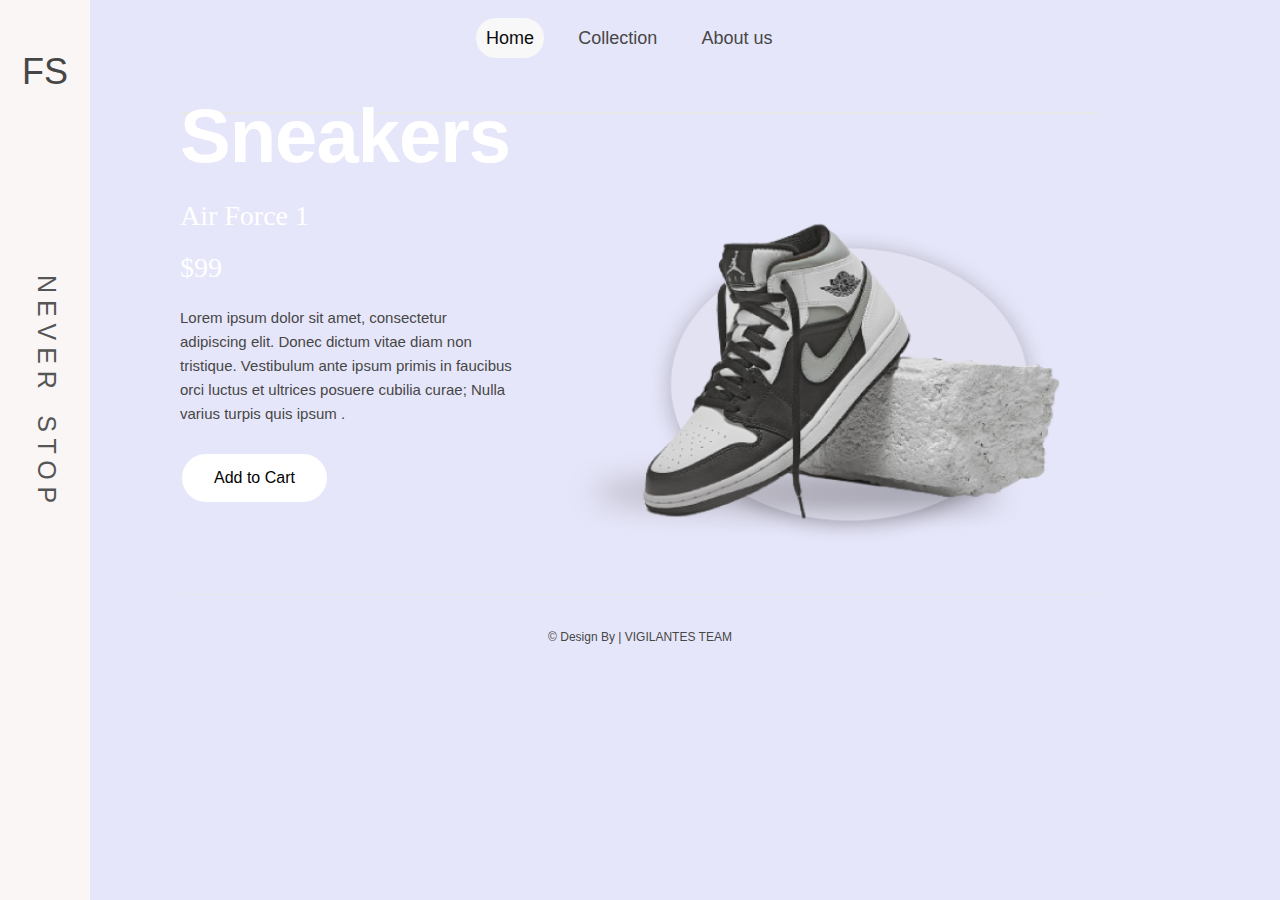
<file: index.html>
<!doctype html>
<html class="no-js" lang="en">
<head>
<title>Sneakers</title>
<meta charset="utf-8">
<meta http-equiv="X-UA-Compatible" content="IE=edge,chrome=1">
<meta name="viewport" content="width=device-width,initial-scale=1,maximum-scale=1.0,user-scalable=no">
<link rel="stylesheet" href="style/general.css">
<link rel="stylesheet" href="style/framework.css">
<link rel="stylesheet" href="style/site.css">
<link rel="stylesheet" href="style//prettyPhoto.css" type="text/css" media="screen" charset="utf-8">
<script src="js/modernizr-2.0.6.min.js"></script>




</head>
<body style="background-color: lavender;">

<div class="sidenav">
  <a href="index.html">
    <h2 style="text-align: center;">FS</h2>
  </a>
  <p > &emsp;&emsp;&emsp;&emsp;&emsp;&emsp;&emsp;  N E V E R &ensp; S T O P </p>
    
</div>

<div class="mother">
  <header class="mast-head stack-fixed clearfix" style="margin-top: 20px;">
    <article class="logo"> <a href="index.html"></a> </article>
    <nav class="main-nav">
      <ul>
        <li class="first"> <a class="selected"  href="index.html">Home</a> </li>
        <li> <a href="collection.html">Collection</a> </li>
        <li class="last"> <a  href="about_us.html">About us</a> </li>
      </ul>
    </nav>
  </header>
  
  
  <section class="stack-fixed entry-text footer clearfix">
    <ul class="slat-5 first" style="margin-top: -60px;">
      <li>
        <p> <h1 style="color:white;"><Strong>Sneakers</Strong></h1> </p>
        <br>
        <p > <h3 style="color:white; font-family:serif;"> Air Force 1 </h3> </p>
        <br>
        <p> <h3 style="color:white; font-family:serif;"> $99 </h3> </p>
        <br>
        <p> Lorem ipsum dolor sit amet, consectetur adipiscing elit. Donec dictum
          vitae diam non tristique. Vestibulum ante ipsum primis in faucibus orci
          luctus et ultrices posuere cubilia curae; Nulla varius turpis quis ipsum . </p>
          <br>
          <a href="#"><button class="buttonn button245">Add to Cart</button> </a>
      </li>
    </ul>
   
    <ul class="slat-7">
      <img src="img/Snk.PNG" alt="Sneakers1" width="800" height="400">
    </ul>
    

  </section>
  <footer id="copyright" class="stack-fixed">
    <p style="margin-top: -50px;">&copy; Design By | VIGILANTES TEAM </p>
  </footer>
</div>
<script src="js/jquery.min.js"></script>
<script defer src="js/accessories-min.js"></script>
<script defer src="js/site.js"></script>
<script src="js/jquery.prettyPhoto.js"></script>
<script>
$(document).ready(function () {
    $("a[rel^='prettyPhoto']").prettyPhoto();
});
</script>
</body>
</html>
</file>
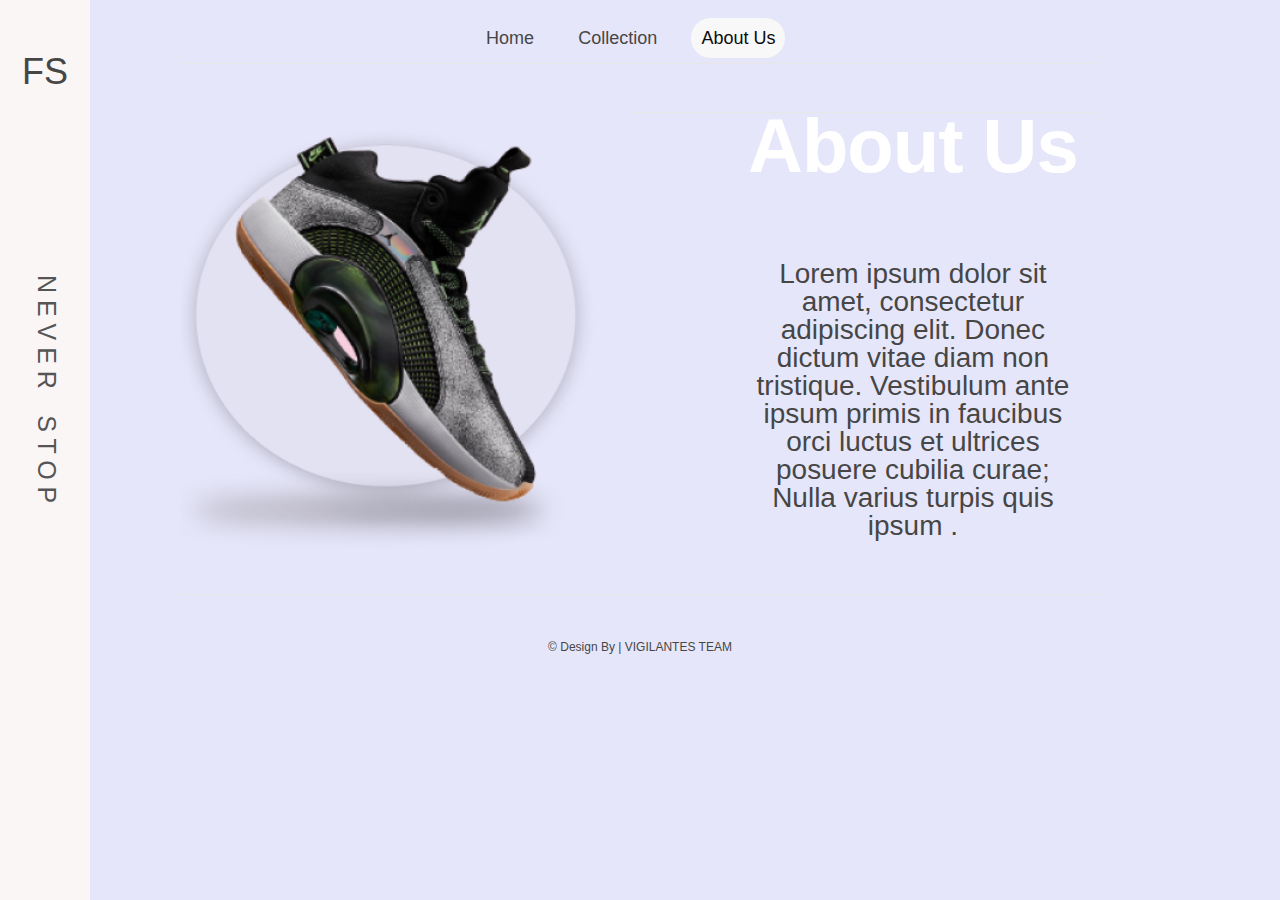
<file: about_us.html>
<!doctype html>
<html class="no-js" lang="en">
<head>
<title>About Us</title>
<meta charset="utf-8">
<meta http-equiv="X-UA-Compatible" content="IE=edge,chrome=1">
<meta name="viewport" content="width=device-width,initial-scale=1,maximum-scale=1.0,user-scalable=no">
<link rel="stylesheet" href="style/general.css">
<link rel="stylesheet" href="style/framework.css">
<link rel="stylesheet" href="style/site.css">
<script src="js/modernizr-2.0.6.min.js"></script>
</head>
<body class="contact" style="background-color: lavender;">

  <div class="sidenav">
    <a href="index.html">
      <h2 style="text-align: center;">FS</h2>
    </a>
    <p> &emsp;&emsp;&emsp;&emsp;&emsp;&emsp;&emsp; N E V E R &ensp; S T O P </p>
      
  </div>


<div class="mother">
  <header class="mast-head stack-fixed clearfix" style="margin-top: 20px;">
    <article class="logo"> <a href="index.html"></a> </article>
    <nav class="main-nav">
      <ul>
        <li class="first"> <a href="index.html">Home</a> </li>
        <li> <a href="collection.html">Collection</a> </li>
        <li class="last"> <a class="selected" href="about_us.html">About Us</a> </li>
      </ul>
    </nav>
   
  </header>
  
    <section class="stack-fixed entry-text footer clearfix" style="margin-top: -50px;">
      <ul class="slat-7 first">
        <img src="img/AbtUs.PNG" alt="Sneakers1" width="450" height="450">
      </ul>
      </ul>
      <ul class="slat-5">
        <li>
          <div class="Abtuscenter">
          <p> <h1 style="color:white;"><Strong>About Us</Strong></h1> </p>
          
          <br>
          <br>
          <br>
          
          <p> <h3> Lorem ipsum dolor sit amet, consectetur adipiscing elit. Donec dictum
          vitae diam non tristique. Vestibulum ante ipsum primis in faucibus orci
          luctus et ultrices posuere cubilia curae; Nulla varius turpis quis ipsum . </h3></p>
          </div>
        </li>  
      </ul>
      
    </section>
  </article>
  <footer id="copyright" class="stack-fixed">
    <p style="margin-top: -40px;">&copy; Design By | VIGILANTES TEAM </p>
  </footer>
</div>
<!-- end .mother -->
<script src="js/jquery.min.js"></script>
<script defer src="js/accessories-min.js"></script>
<script defer src="js/site.js"></script>
</body>
</html>
</file>
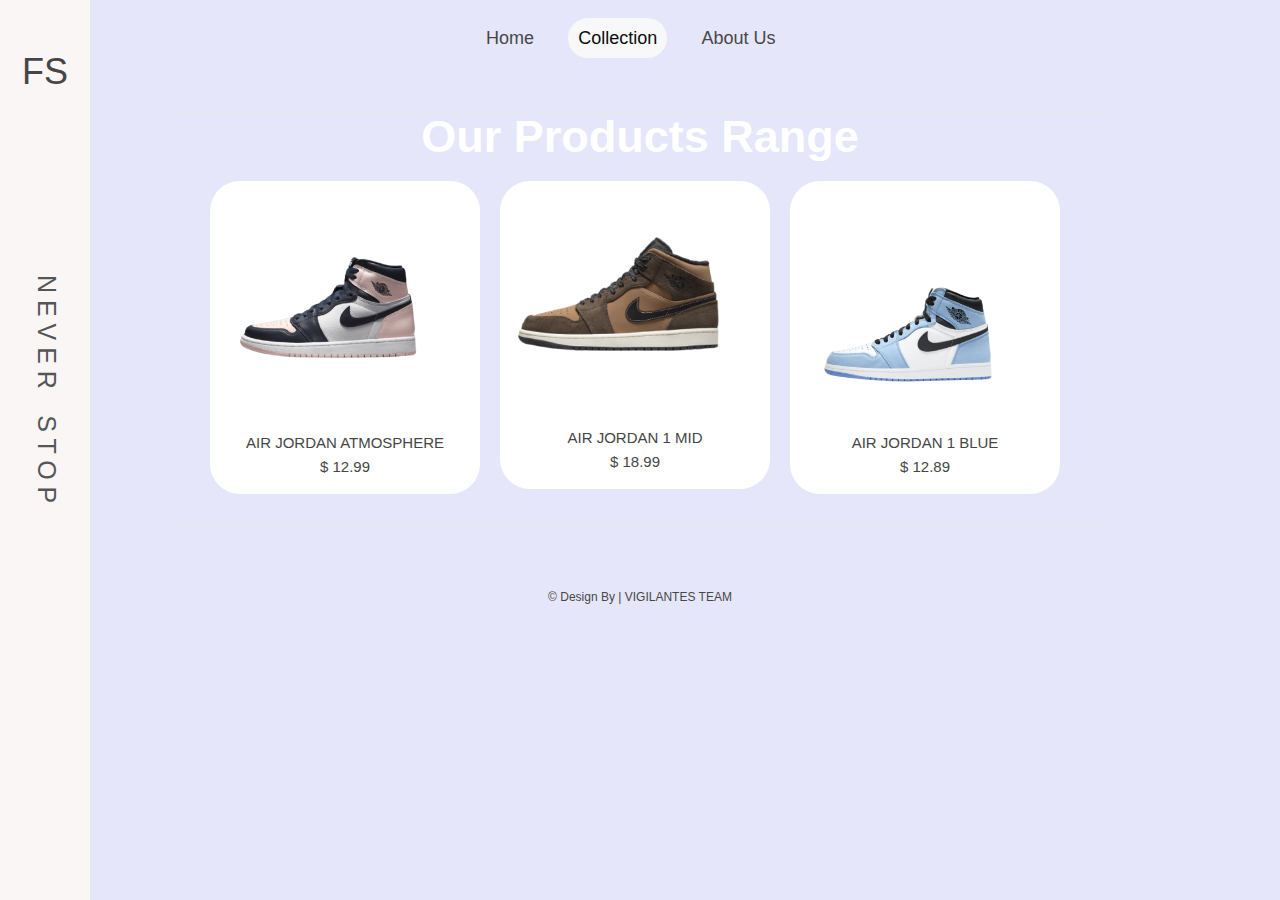
<file: collection.html>
<!doctype html>
<html class="no-js" lang="en">
<head>
<title>Collection</title>
<meta charset="utf-8">
<meta http-equiv="X-UA-Compatible" content="IE=edge,chrome=1">
<meta name="viewport" content="width=device-width,initial-scale=1,maximum-scale=1.0,user-scalable=no">
<link rel="stylesheet" href="style/general.css">
<link rel="stylesheet" href="style/framework.css">
<link rel="stylesheet" href="style/site.css">
<link rel="stylesheet" href="style//prettyPhoto.css" type="text/css" media="screen" charset="utf-8">
<script src="js/modernizr-2.0.6.min.js"></script>
</head>
<body class="about" style="background-color: lavender;">

  <div class="sidenav">
    <a href="index.html">
    <h2 style="text-align: center;">FS</h2>
  </a>
    <p> &emsp;&emsp;&emsp;&emsp;&emsp;&emsp;&emsp; N E V E R &ensp; S T O P </p>
      
  </div>
  
<div class="mother">
  <header class="mast-head stack-fixed clearfix" style="margin-top: 20px;">
    <article class="logo"> <a href="index.html"></a> </article>
    <nav class="main-nav">
      <ul>
        <li class="first"> <a href="index.html">Home</a> </li>
        <li> <a class="selected" href="collection.html">Collection</a> </li>
        <li class="last"> <a  href="about_us.html">About Us </a> </li>
      </ul>
    </nav>
    
  </header>
  <article class="main" role="main" style="max-height: fit-content;">
    <section class="stack-fixed entry-text" style="margin-top: 20px;">
      <div class="top-mast">
        <p> <h1 style="color:white;"><Strong>Our Products Range</Strong></h1> </p>
      </div>
      
    </section>
    

    <section>
      <div class="wrapper" style="margin-top: -40px;">
        <div class="cards_wrap">
          <div class="card_item">
            <div class="card_inner">
              <div class="card_top">
                <img class="shoeimage" style="margin-top: -20px; margin-bottom: 20px;"src="img/Wmn_shoe_img.png" alt="car" />
              </div>
              <div class="card_bottom">
                <div class="card_category">
                  Air Jordan Atmosphere
                </div>
                
                <div class="card_creator">
                  $ 12.99
                </div>
              </div>
            </div>
          </div>
      
        
          <div class="card_item">
            <div class="card_inner">
              <div class="card_top">
                <img class="shoeimage" style="margin-top: -50px; margin-bottom: -20px;" src="img/air-jordan-brown.png" alt="car" />
              </div>
              <div class="card_bottom">
                <div class="card_category">
                  Air Jordan 1 Mid
                </div>
                
                <div class="card_creator">
                  $ 18.99
                </div>
              </div>
            </div>
          </div>
      
          <div class="card_item">
            <div class="card_inner">
              <div class="card_top">
                <img class="shoeimage" style="margin-top: 85px; margin-bottom: 60px;" src="img/air-jordan-blue.png" alt="car" />
              </div>
              <div class="card_bottom">
                <div class="card_category">
                  Air Jordan 1 Blue
                </div>
                
                <div class="card_creator">
                  $ 12.89
                </div>
              </div>
            </div>
          </div>
        </div>
      </div>
    </section>


    
  </article>
  <footer id="copyright" class="stack-fixed" >
    <p style="margin-top: -20px;">&copy; Design By | VIGILANTES TEAM </p>
  </footer>
</div>
<script src="js/jquery.min.js"></script>
<script defer src="js/accessories-min.js"></script>
<script defer src="js/site.js"></script>
<script src="js/jquery.prettyPhoto.js"></script>
<script>
$(document).ready(function () {
    $("a[rel^='prettyPhoto']").prettyPhoto();
});
</script>
</body>
</html>
</file>
<file: style/framework.css>
/* WCST GRID  */


/* THUMBNAIL / WORK GRID */

.work-grid, .punch-grid, .portfolio-grid{
	
	max-width: 920px;
	width: 92%;
	margin: 30px auto 0;
	overflow: auto;

}
	
	.work-grid ul{
		
		overflow: auto;
		list-style: none;
		margin: 0;
		padding: 0;
		
	}
	
	.work grid li{
	
		margin: 0;
		padding: 0;
	
	}
.punch-grid p{ font-size:0.9em;}
/*
	Based on 960 Grid System - http://960.gs/ & 960 Fluid - http://www.designinfluences.com/
*/




/* Stacks & Slats */

.stack-fixed{
	
	max-width: 920px;
	width: 92%;
	margin-left: auto;
	margin-right: auto;

}

.stack-full{
	
	width: 100%;
	margin: 0;
	padding: 0;
	
}


/* Grid >> Global
----------------------------------------------------------------------------------------------------*/

.slat-1,
.slat-2,
.slat-3,
.slat-4,
.slat-5,
.slat-6,
.slat-7,
.slat-8,
.slat-9,
.slat-10,
.slat-11,
.slat-12 {
	display:inline;
	float: left;
	position: relative;
	margin-left: 1%;
	margin-right: 1%;
}

/* Grid >> Children (Alpha ~ First, Omega ~ Last)
----------------------------------------------------------------------------------------------------*/

.first {
	margin-left: 0;
}

.last {
	margin-right: 0;
}

/* Grid >> 12 Columns
----------------------------------------------------------------------------------------------------*/


.slat-1 {
	width:6.333%;
}

.slat-2 {
	width:14.667%;
}

.slat-3 {
	width:23.0%;
}

.slat-4 {
	width:31.333%;
}

.slat-5 {
	width:36.667%;

}

.slat-6 {
	width:48.0%;
}

.slat-7 {
	width:59.333%;
}

.slat-8 {
	width:64.667%;
}

.slat-9 {
	width:73.0%;
}

.slat-10 {
	width:81.333%;
}

.slat-11 {
	width:89.667%;
}

.slat-12 {
	width:98.0%;
}



/* Prefix Extra Space >> 12 Columns
----------------------------------------------------------------------------------------------------*/


.prefix_1 {
	padding-left:8.333%;
}

.prefix_2 {
	padding-left:16.667%;
}

.prefix_3 {
	padding-left:25.0%;
}

.prefix_4 {
	padding-left:33.333%;
}

.prefix_5 {
	padding-left:41.667%;
}

.prefix_6 {
	padding-left:50.0%;
}

.prefix_7 {
	padding-left:58.333%;
}

.prefix_8 {
	padding-left:66.667%;
}

.prefix_9 {
	padding-left:75.0%;
}

.prefix_10 {
	padding-left:83.333%;
}

.prefix_11 {
	padding-left:91.667%;
}



/* Suffix Extra Space >> 12 Columns
----------------------------------------------------------------------------------------------------*/


.suffix_1 {
	padding-right:8.333%;
}

.suffix_2 {
	padding-right:16.667%;
}

.suffix_3 {
	padding-right:25.0%;
}

.suffix_4 {
	padding-right:33.333%;
}

.suffix_5 {
	padding-right:41.667%;
}

.suffix_6 {
	padding-right:50.0%;
}

.suffix_7 {
	padding-right:58.333%;
}

.suffix_8 {
	padding-right:66.667%;
}

.suffix_9 {
	padding-right:75.0%;
}

.suffix_10 {
	padding-right:83.333%;
}

.suffix_11 {
	padding-right:91.667%;
}



/* Push Space >> 12 Columns
----------------------------------------------------------------------------------------------------*/


.push_1 {
	left:8.333%;
}

.push_2 {
	left:16.667%;
}

.push_3 {
	left:25.0%;
}

.push_4 {
	left:33.333%;
}

.push_5 {
	left:41.667%;
}

.push_6 {
	left:50.0%;
}

.push_7 {
	left:58.333%;
}

.push_8 {
	left:66.667%;
}

.push_9 {
	left:75.0%;
}

.push_10 {
	left:83.333%;
}

.push_11 {
	left:91.667%;
}



/* Pull Space >> 12 Columns
----------------------------------------------------------------------------------------------------*/


.pull_1 {
	left:-8.333%;
}

.pull_2 {
	left:-16.667%;
}

.pull_3 {
	left:-25.0%;
}

.pull_4 {
	left:-33.333%;
}

.pull_5 {
	left:-41.667%;
}

.pull_6 {
	left:-50.0%;
}

.pull_7 {
	left:-58.333%;
}

.pull_8 {
	left:-66.667%;
}

.pull_9 {
	left:-75.0%;
}

.pull_10 {
	left:-83.333%;
}

.pull_11 {
	left:-91.667%;
}

/* mobile griddles */

@media handheld, only screen and (max-width: 767px) {

	body {
	font-size: 16px;
	-webkit-text-size-adjust: none;
	}

	.stack-fixed .slat-1, 
	.stack-fixed .slat-2, 
	.stack-fixed .slat-3, 
	.stack-fixed .slat-4, 
	.stack-fixed .slat-5, 
	.stack-fixed .slat-6, 
	.stack-fixed .slat-7, 
	.stack-fixed .slat-8, 
	.stack-fixed .slat-9, 
	.stack-fixed .slat-10, 
	.stack-fixed .slat-11, 
	.stack-fixed .slat-12,
	.work-grid 	 .slat-3.nail {
		width: auto;
		float: none;
		margin-left: 0px;
		margin-right: 0px;
		padding-left: 20px;
		padding-right: 20px;
		}
	
	.stack-fixed .logo-icon{
		width:33%;
		margin: 0;
		padding: 0;
	}
	
	body.work .slat-1{
		padding:0;
		width: 100%;
	}

	.work-grid{
		width: 100%;
		padding: 0;
	}

}


/* Clear Floated Elements
----------------------------------------------------------------------------------------------------*/

/* http://sonspring.com/journal/clearing-floats */

.clear {
	clear: both;
	display: block;
	overflow: hidden;
	visibility: hidden;
	width: 0;
	height: 0;
}

/* http://perishablepress.com/press/2008/02/05/lessons-learned-concerning-the-clearfix-css-hack */

.clearfix:after {
	clear: both;
	content: ' ';
	display: block;
	font-size: 0;
	line-height: 0;
	visibility: hidden;
	width: 0;
	height: 0;
}

.clearfix {
	display: inline-block;
}

* html .clearfix {
	height: 1%;
}

.clearfix {
	display: block;
}
</file>
<file: style/site.css>
body {
	background:	#fff;
	font-family: sans-serif;
	font-size: 15px;
	line-height: 24px;
	color: #464646;
	font-family: Helvetica, Arial, sans-serif, serif;
	
}

.sidenav {
	height: 100%;
	width: 90px;
	position: fixed;
	z-index: 1;
	top: 0;
	left: 0;
	background-color: rgb(250, 246, 246);
	overflow-x: hidden;
	padding-top: 50px;
  }
  
.sidenav p {
	padding: 0px 0px 0px 35px;
	text-decoration: none;
	font-size: 25px;
	color: #555;
	writing-mode: tb-rl;
	text-orientation: sideways-right;
	
  }
  
  
  .pddng
  {
  width:60px;
  height:60px;
  padding: 0px 0px 0px 15px;
  }

  .buttonn {
	background-color: #ffffff; /* Green */
	border: none;
	color: rgb(2, 2, 2);
	padding: 15px 32px;
	text-align: center;
	text-decoration: none;
	display: inline-block;
	font-size: 16px;
	margin: 4px 2px;
	cursor: pointer;
	-webkit-transition-duration: 0.4s; /* Safari */
	transition-duration: 0.4s;
	border-radius: 40px;
  }

  .button245:hover {
	box-shadow: 0 12px 16px 0 rgba(0,0,0,0.24),0 17px 50px 0 rgba(0,0,0,0.19);
  }


  .Abtuscenter {
	text-align: center;
  } 


.shoeimage {
	display: block;
	
  max-width: 80%;
  max-height: 50%;
}


  .wrapper {
	width: 100%;
	margin: 20px auto;
  }
  
  .cards_wrap {
	display: flex;
	flex-wrap: wrap;
	margin-left: 200px;
  }
  
  .cards_wrap .card_item {
	width: 25%;
	padding: 10px;
	
  }
  
  .cards_wrap .card_inner {
	background: #fff;
	border-radius: 30px;
  }
  
  .cards_wrap .card_top {
	width: 100%;
	min-height: 225px;
	padding: 10px;
	padding-bottom: 0;
  }
  
  .cards_wrap .card_bottom {
	padding: 15px;
  }
  
  .cards_wrap .card_bottom .card_category {
	text-transform: uppercase;
	text-align: center;
  }
  
  .cards_wrap .card_bottom .card_info {
	padding: 15px;
	margin: 10px 0;
	border: 1px dashed #0071bc;
  }
  
  .cards_wrap .card_bottom .card_info .title {
	color: #0071bc;
	font-size: 18px;
	margin-bottom: 5px;
  }
  
  .cards_wrap .card_bottom .card_creator {
	text-align: center;
  }
  
  @media (max-width: 1024px) {
	.cards_wrap .card_item {
	  width: 33.3%;
	}
  }
  
  @media (max-width: 768px) {
	.cards_wrap .card_item {
	  width: 50%;
	}
  }
  
  @media (max-width: 528px) {
	.cards_wrap .card_top {
	  height: auto;
	}
	.cards_wrap .card_item {
	  width: 100%;
	}
  }




html.fontface body {
	font-family: Helvetica, Arial, sans-serif, serif;
	-moz-font-feature-settings: "calt=0";
	font-weight: normal;
}
.gigantic {
	font-size: 123px;
	line-height: 132px;
	letter-spacing: -2px;
	font-weight: bold;
}
.huge, h1 {
	font-size: 76px;
	line-height: 84px;
	letter-spacing: -1px;
}
.large, h2 {
	font-family: serif;
	font-size: 2.4em;
	line-height: 1.2em;
	text-align: left;
}
html.fontface h2 {
	font-weight: normal;
	font-family: Helvetica, Arial, sans-serif, serif;
}
.bigger, h3 {
	font-family: Helvetica, Arial, sans-serif, serif;
	font-size: 20px;
	line-height: 28px;
	font-weight: normal;
}
html.fontface h3 {
	font-family: Helvetica, Arial, sans-serif;
	font-weight: normal;
	font-size: 1.866em;
}
.big, h4 {
	font-size: 17px;
	line-height: 22px;
}
html.fontface h4 {
	font-family: Helvetica, Arial, sans-serif;
	font-weight: normal;
	font-size: 1.13em;
}
.small, small {
	font-size: 13px;
	line-height: 18px;
}
/* General Elements */


ul, ol {
	margin: 0;
	padding: 0;
	list-style: none;
}
img, embed, iframe {
	max-width: 100%;
}
/* Links */

a, a:visited {
	color: #464646;
	text-decoration: none;
}
a:hover {
	color: #79B429;
	text-decoration: none;
	border: none;
}
a:focus {
	outline: none;
}
 button::-moz-focus-inner {
 border: 0;
}
header {
	border-bottom: 1px solid #e7e7e7;
	margin-top: 50px;
	padding-bottom: 50px;
}
.logo a {
	display:inline-block;
	float: left;
	position: relative;
	background: url('#') no-repeat;
	width: 276px;
	height: 42px;
	/* IE7 inline-block fix */
		zoom:1;
 *display: inline;
	_height: 19px;
}
.main-nav {
	width: auto;
	float: center;
	margin-top: 6px;
}
.main-nav ul {
	margin: 0;
	padding: 0;
}
.main-nav li {
	display: inline;
	text-align: right;
	margin-left: 20px;
}
.main-nav a {
	color: #464646;
	font-weight: bold;
	font-size: 1.2em;
	background: #E6E6FA;
	padding: 10px;
}
html.fontface .main-nav a {
	font-weight: normal;
	font-family: Helvetica, Arial, sans-serif;
}
.main-nav a:hover, .main-nav a.selected {
	color: rgb(12, 12, 12);
	text-decoration: none;
	background:#f8f8f8;
	border-radius: 40px;
}
footer#copyright {
	display: block;
	margin:0 auto;
	padding:80px 0;
	text-align:center;
	border-top: 1px solid #e7e7e7;
	font-size:.8em;
}
/* Main Page */

.home-hero {
	max-width: 920px;
	width: 92%;
	margin: 0 auto;
	overflow: auto;
	border-bottom: 1px solid #E7E7E7;
	padding:40px 0;
}
.home-hero h3 {
	font-size: 1.20em !important;
	margin-top: 20px;
	padding: 0 0 20px 0;
	line-height: 0;
}
span.lgh {
	opacity:0.5;
}
/* WOrk */

.work-grid {
	padding-bottom: 20px;
}
.work-grid ul {
	position: relative;
}
.slat-3.nail {
	width:23.5%;
	margin-bottom: 2%;
}
.nail {
	background: #2F2F2F;
	overflow: hidden;
	opacity: 1;
	-webkit-transition: -webkit-transform 250ms;
	-moz-transition: 	-moz-transform 250ms;
	-o-transition: 		-o-transform 250ms;
	-ms-transition: 	-ms-transform 250ms;
	transition: 		transform 250ms;
}
.is-fav {
	position:absolute;
	left:0;
	top:0;
	cursor:pointer;
}
.active-thumb {
	opacity: 0.6;
	-moz-transform: 	scale(0.9);
	-webkit-transform: 	scale(0.9);
	-o-transform: 		scale(0.9);
	-ms-transform: 		scale(0.9);
	transform: 			scale(0.9);
}
 .nail:nth-child(4n+1) {
 padding-left: 0;
 margin-left: 0;
}
 .nail:nth-child(4n+4) {
 padding-right: 0;
 margin-right: 0;
}
.nail:hover {
	background: #444;
	opacity: 0.6;
}
.nail img {
	width:100%;
	height: auto;
	display: block;
	margin: 0 auto;
}
.nail a {
	color: #FAFAFA;
}
.nail a p {
	font-size: 10px;
	text-transform: uppercase;
	white-space: nowrap;
	overflow: hidden;
	text-overflow: ellipsis;
	line-height: 13px;
	margin-left: 7px;
}
.project-thumb-title {
	margin-top: 10px;
	font-weight: bold;
}
html.fontface .project-thumb-title {
	font-family: Helvetica, Arial, sans-serif;
	font-weight: normal;
}
.project-thumb-type {
	color: #858585;
	padding-bottom: 5px;
}
.project {
	background: #e0e0e0;
	color: #464646;
	overflow: hidden;
}
.project a {
	color: #464646;
}
.project a:hover {
	text-decoration: none
}
.project p {
	margin-bottom: 15px;
	text-align: justify;
}
.project a {
	text-decoration: underline;
}
body.work .services {
	list-style-type: circle;
}
body.work .services li {
	margin-left: 15px;
}
body.work .services h4 {
	margin: 0;
}
.project-meta a, .project-meta li {
	color: #666;
}
body.work .project-meta a {
	margin-bottom: 10px;
	display: block;
}
 body.work a[href^="http://"] {
 position: relative;
 padding-left: 16px;
}
body.work a[href^="http://"]:before {
 content: "";
 display: block;
 background: url(../img/launch-icon.png) no-repeat center center;
 width: 9px;
height: 9px;
 padding-right: 16px;
 position: absolute;
 top: 6px;
 left: -7px;
}
.slider-wrap {
	background: #464646;
	background: -webkit-gradient(linear, 0% 0%, 0% 100%, from(#262626), to(#363636), color-stop(.6, #464646));
	width: 100%;
	overflow: hidden;
	position: relative;
	padding: 15px 0;
}
.slider {
	height: 510px;
	overflow-y: hidden;
	position: relative;
	-webkit-transition: margin-left 550ms cubic-bezier(0.7, 0, 0, 1);
	-moz-transition: 	margin-left 550ms cubic-bezier(0.7, 0, 0, 1);
	-o-transition: 		margin-left 550ms cubic-bezier(0.7, 0, 0, 1);
	-ms-transition: 	margin-left 550ms cubic-bezier(0.7, 0, 0, 1);
	transition: 		margin-left 550ms cubic-bezier(0.7, 0, 0, 1);
}
.slider li {
	width: 960px;
	height: 510px;
	float: left;
	position: relative;
}
.slider li img, .slider li iframe {
	display: block;
	margin: 0 auto;
	position: relative;
	left:0;
	top:0;
	-moz-user-select: none; /* mozilla browsers */
	-khtml-user-select: none; /* webkit browsers */
}
.preloader {
	width: 50px;
	height: 50px;
	position: absolute;
	z-index: 999;
	left: 50%;
	top: 50%;
}
.initial-preloader {
	position: relative;
	top: 37px;
}
.project-ui {
	color: #fff;
}
.project-ui li {
	display: inline-block;
	padding: 8px;
	background: #d7d7d7;
	margin-bottom: -8px;
	-webkit-border-radius:	3px 3px 0 0;
	-moz-border-radius:		3px 3px 0 0;
	-o-border-radius:		3px 3px 0 0;
	-ms-border-radius:		3px 3px 0 0;
	border-radius:			3px 3px 0 0;
	/* IE7 inline-block fix */
		zoom:1;
 *display: inline;
	_height: auto;
}
.slider-ui {
	position: absolute;
	z-index: 999;
	top: 50%;
	left: 50%;
	margin-left: -40%;
	margin-top: -20px;
	width: 80%;
	height: 40px;
}
.next, .prev {
	display: block;
	position: absolute;
	opacity:1;
	-webkit-transition: all 200ms linear;
	-moz-transition: 	all 200ms linear;
	-o-transition: 		all 200ms linear;
	-ms-transition: 	all 200ms linear;
	transition: 		all 200ms linear;
	cursor: pointer;
}
.deactive {
	opacity:0.3;
}
.next {
	width: 19px;
	height: 38px;
	right: 0;
}
.prev {
	width: 19px;
	height: 38px;
	left: 0;
}
.arrow-active {
	opacity: 1;
	cursor: pointer;
}
.indic {
	text-align: center;
	margin: 13px 0 0;
}
.indic li {
	background: /*url(../img/indic-sprite.png)*/ 0 -1px no-repeat;
	display: inline-block;
	width: 8px;
	height: 8px;
	margin: 0 3px;
	cursor: pointer;
	-webkit-transition: background-position 200ms;
	-moz-transition: 	background-position 200ms;
	-o-transition: 		background-position 200ms;
	-ms-transition: 	background-position 200ms;
	transition: 		background-position 200ms;
	/* IE7 inline-block fix */
		zoom:1;
 *display: inline;
	_height: 8px;
}
.indic li:hover {
	background-position: 0 -13px;
}
.indic li.indic-active {
	background-position: 0 -13px;
}
html.fontface .error {
	font-family: Helvetica, Arial, sans-serif;
	font-weight: normal;
	letter-spacing: 0.09em;
}
.office-img img {
	display: block;
	margin: 0 auto;
	padding-bottom: 30px;
}
.logo-icon {
	margin: 0;
	padding: 0;
	width: 16.65%;
	display: inline;
	float: left;
	position: relative;
}
.logo-icon img {
	display: block;
	margin: 0 auto;
}
.service {
	font-size: 0.9em;
	text-align: left;
}
.service a {
	text-decoration: underline;
}
.about-slider-wrap {
	max-width: 920px;
	overflow: hidden;
	margin-bottom: 30px;
	margin-top:60px;
	position: relative;
}
.about-slider-wrap .slider-ui {
	top: 50%;
	margin-top: -46px;
	margin-left: -45%;
	width: 90%;
	height: 53px;
}
.about-slider-wrap .slider-ui .prev {
	background: url(../img/left-arrow.png) no-repeat center center;
	width: 53px;
	height: 53px;
}
.about-slider-wrap .slider-ui .next {
	background: url(../img/right-arrow.png) no-repeat center center;
	width: 53px;
	height: 53px;
}
.about-slider-wrap .slider-ui span {
	cursor: pointer;
}
.about-slider {
	max-height: 515px;
	overflow: hidden;
	margin: 0;
	padding: 0;
	-webkit-transition: margin-left 550ms cubic-bezier(0.7, 0, 0, 1);
	-moz-transition: 	margin-left 550ms cubic-bezier(0.7, 0, 0, 1);
	-o-transition: 		margin-left 550ms cubic-bezier(0.7, 0, 0, 1);
	-ms-transition: 	margin-left 550ms cubic-bezier(0.7, 0, 0, 1);
	transition: 		margin-left 550ms cubic-bezier(0.7, 0, 0, 1);
}
.about-slider li {
	float: left;
}
.about-slider-wrap .indic li {
	background: url(../img/slide-sprite.png) 0 -1px no-repeat;
}
.about-slider-wrap .indic li:hover {
	background-position: 0 -13px;
}
.about-slider-wrap .indic li.indic-active {
	background-position: 0 -13px;
}
.contact-title {
	color: #464646;
	text-align: left;
}
.contact-data {
	font-size: 1.762em;
	font-family: Helvetica, Arial, sans-serif;
	letter-spacing: 1px;
	font-weight: normal;
	text-align: left;
}
.contact-data a {
	color: inherit;
	text-decoration: underline;
}
.contact-data a:hover {
	text-decoration: none;
}
#map_canvas {
	width:100%;
	height:420px;
	margin-bottom:-10px;
}
.contact.service li {
	padding: 0 20px 0 0;
	text-align: justify;
}
/* 404 page */

.fouroh.huge, .fouroh.sup {
	display: block;
	color: #464646;
}
.fouroh.huge {
	margin-top: 5%;
	font-family: Helvetica, Arial, sans-serif;
}
.fouroh.sup {
	font-family: Helvetica, Arial, sans-serif;
	font-size: 20px;
	margin-bottom: 5px;
}
.fouroh.sup a {
	color: #464646;
	text-decoration: underline;
}
.fouroh.sup a:hover {
	text-decoration: none;
}
.top-mast h1 {
	font-weight: normal;
	font-family: Helvetica, Arial, sans-serif, serif;
	font-size: 3em;
	line-height: 1.5em;
	text-align: center;
	letter-spacing:0;
	margin-top: -60px;
}
.contact-top-mast {
	margin-bottom:60px;
}
.entry-content h1.project-title {
	font-family: Helvetica, Arial, sans-serif;
	font-weight: normal;
	font-size: 1.866em;
	letter-spacing:0;
	line-height:28px;
}
.entry-text {
	padding-top: 30px;
	padding-bottom: 40px;
	font-family: Helvetica, Arial, sans-serif;
}
.entry-text select {
	font-size: 15px;
	position: relative;
	padding: 3px;
	top: -4px;
	right: -5px;
}
.line {
	border-bottom: 1px solid #C7C7C7;
	margin-bottom: 10px;
	padding-bottom: 10px;
}
.bump {
	margin-bottom: 20px;
}
.light-grey {
	background-color: #e7e7e7;
}
.green {
	background:#fefffb
}
.green h2 {
	color:#fff !important;
}
.dark-grey {
	min-height: 440px;
	background-color: #303030;
	color: #FAFAFA;
	height: 100%;
}
.bold {
	font-family: Helvetica, Arial, sans-serif;
!important;
}
.bold-sans {
	font-family: Helvetica, Arial, sans-serif !important;
}
.handheld-hide {
	display: none;
}



/* ! iPad Portrait */
@media only screen and (min-device-width : 768px) and (max-device-width : 1024px) and (orientation : portrait) {
 .huge, h2 {
 font-size: 1.9em;
}
 .logo-icon {
 width: 16.0%;
}
 #map_canvas {
 height: 300px;
}
}
/*-----------------------------------------------------------------------*/
/* ! IE Old */
/*----------------------------------------------------------------------*/

html.oldie .slat-3 {
	margin-right: 0.5%;
}
/* Icons */

.features-list {
	margin-top:30px;
	font-family: Helvetica, Arial, sans-serif, serif;
	font-size:0.9em;
	line-height:2
}
.features-list i {
	margin-right: 10px;
}
 [class^="icon-"], [class*=" icon-"] {
 display: inline-block;
 width: 14px;
 height: 14px;
 line-height: 14px;
 vertical-align: text-top;
 background-image: url("../img/glyphicons-halflings.png");
 background-position: 14px 14px;
 background-repeat: no-repeat;
 *margin-right: .3em;
}
[class^="icon-"]:last-child, [class*=" icon-"]:last-child {
 *margin-left: 0;
}
.icon-white {
/*background-image: url("../img/glyphicons-halflings-white.png");*/
}
.icon-glass {
	background-position: 0 0;
}
.icon-music {
	background-position: -24px 0;
}
.icon-search {
	background-position: -48px 0;
}
.icon-envelope {
	background-position: -72px 0;
}
.icon-heart {
	background-position: -96px 0;
}
.icon-star {
	background-position: -120px 0;
}
.icon-star-empty {
	background-position: -144px 0;
}
.icon-user {
	background-position: -168px 0;
}
.icon-film {
	background-position: -192px 0;
}
.icon-th-large {
	background-position: -216px 0;
}
.icon-th {
	background-position: -240px 0;
}
.icon-th-list {
	background-position: -264px 0;
}
.icon-ok {
	background-position: -288px 0;
}
.icon-remove {
	background-position: -312px 0;
}
.icon-zoom-in {
	background-position: -336px 0;
}
.icon-zoom-out {
	background-position: -360px 0;
}
.icon-off {
	background-position: -384px 0;
}
.icon-signal {
	background-position: -408px 0;
}
.icon-cog {
	background-position: -432px 0;
}
.icon-trash {
	background-position: -456px 0;
}
.icon-home {
	background-position: 0 -24px;
}
.icon-file {
	background-position: -24px -24px;
}
.icon-time {
	background-position: -48px -24px;
}
.icon-road {
	background-position: -72px -24px;
}
.icon-download-alt {
	background-position: -96px -24px;
}
.icon-download {
	background-position: -120px -24px;
}
.icon-upload {
	background-position: -144px -24px;
}
.icon-inbox {
	background-position: -168px -24px;
}
.icon-play-circle {
	background-position: -192px -24px;
}
.icon-repeat {
	background-position: -216px -24px;
}
.icon-refresh {
	background-position: -240px -24px;
}
.icon-list-alt {
	background-position: -264px -24px;
}
.icon-lock {
	background-position: -287px -24px;
}
.icon-flag {
	background-position: -312px -24px;
}
.icon-headphones {
	background-position: -336px -24px;
}
.icon-volume-off {
	background-position: -360px -24px;
}
.icon-volume-down {
	background-position: -384px -24px;
}
.icon-volume-up {
	background-position: -408px -24px;
}
.icon-qrcode {
	background-position: -432px -24px;
}
.icon-barcode {
	background-position: -456px -24px;
}
.icon-tag {
	background-position: 0 -48px;
}
.icon-tags {
	background-position: -25px -48px;
}
.icon-book {
	background-position: -48px -48px;
}
.icon-bookmark {
	background-position: -72px -48px;
}
.icon-print {
	background-position: -96px -48px;
}
.icon-camera {
	background-position: -120px -48px;
}
.icon-font {
	background-position: -144px -48px;
}
.icon-bold {
	background-position: -167px -48px;
}
.icon-italic {
	background-position: -192px -48px;
}
.icon-text-height {
	background-position: -216px -48px;
}
.icon-text-width {
	background-position: -240px -48px;
}
.icon-align-left {
	background-position: -264px -48px;
}
.icon-align-center {
	background-position: -288px -48px;
}
.icon-align-right {
	background-position: -312px -48px;
}
.icon-align-justify {
	background-position: -336px -48px;
}
.icon-list {
	background-position: -360px -48px;
}
.icon-indent-left {
	background-position: -384px -48px;
}
.icon-indent-right {
	background-position: -408px -48px;
}
.icon-facetime-video {
	background-position: -432px -48px;
}
.icon-picture {
	background-position: -456px -48px;
}
.icon-pencil {
	background-position: 0 -72px;
}
.icon-map-marker {
	background-position: -24px -72px;
}
.icon-adjust {
	background-position: -48px -72px;
}
.icon-tint {
	background-position: -72px -72px;
}
.icon-edit {
	background-position: -96px -72px;
}
.icon-share {
	background-position: -120px -72px;
}
.icon-check {
	background-position: -144px -72px;
}
.icon-move {
	background-position: -168px -72px;
}
.icon-step-backward {
	background-position: -192px -72px;
}
.icon-fast-backward {
	background-position: -216px -72px;
}
.icon-backward {
	background-position: -240px -72px;
}
.icon-play {
	background-position: -264px -72px;
}
.icon-pause {
	background-position: -288px -72px;
}
.icon-stop {
	background-position: -312px -72px;
}
.icon-forward {
	background-position: -336px -72px;
}
.icon-fast-forward {
	background-position: -360px -72px;
}
.icon-step-forward {
	background-position: -384px -72px;
}
.icon-eject {
	background-position: -408px -72px;
}
.icon-chevron-left {
	background-position: -432px -72px;
}
.icon-chevron-right {
	background-position: -456px -72px;
}
.icon-plus-sign {
	background-position: 0 -96px;
}
.icon-minus-sign {
	background-position: -24px -96px;
}
.icon-remove-sign {
	background-position: -48px -96px;
}
.icon-ok-sign {
	background-position: -72px -96px;
}
.icon-question-sign {
	background-position: -96px -96px;
}
.icon-info-sign {
	background-position: -120px -96px;
}
.icon-screenshot {
	background-position: -144px -96px;
}
.icon-remove-circle {
	background-position: -168px -96px;
}
.icon-ok-circle {
	background-position: -192px -96px;
}
.icon-ban-circle {
	background-position: -216px -96px;
}
.icon-arrow-left {
	background-position: -240px -96px;
}
.icon-arrow-right {
	background-position: -264px -96px;
}
.icon-arrow-up {
	background-position: -289px -96px;
}
.icon-arrow-down {
	background-position: -312px -96px;
}
.icon-share-alt {
	background-position: -336px -96px;
}
.icon-resize-full {
	background-position: -360px -96px;
}
.icon-resize-small {
	background-position: -384px -96px;
}
.icon-plus {
	background-position: -408px -96px;
}
.icon-minus {
	background-position: -433px -96px;
}
.icon-asterisk {
	background-position: -456px -96px;
}
.icon-exclamation-sign {
	background-position: 0 -120px;
}
.icon-gift {
	background-position: -24px -120px;
}
.icon-leaf {
	background-position: -48px -120px;
}
.icon-fire {
	background-position: -72px -120px;
}
.icon-eye-open {
	background-position: -96px -120px;
}
.icon-eye-close {
	background-position: -120px -120px;
}
.icon-warning-sign {
	background-position: -144px -120px;
}
.icon-plane {
	background-position: -168px -120px;
}
.icon-calendar {
	background-position: -192px -120px;
}
.icon-random {
	background-position: -216px -120px;
}
.icon-comment {
	background-position: -240px -120px;
}
.icon-magnet {
	background-position: -264px -120px;
}
.icon-chevron-up {
	background-position: -288px -120px;
}
.icon-chevron-down {
	background-position: -313px -119px;
}
.icon-retweet {
	background-position: -336px -120px;
}
.icon-shopping-cart {
	background-position: -360px -120px;
}
.icon-folder-close {
	background-position: -384px -120px;
}
.icon-folder-open {
	background-position: -408px -120px;
}
.icon-resize-vertical {
	background-position: -432px -119px;
}
.icon-resize-horizontal {
	background-position: -456px -118px;
}
.footer {
	border-top: 1px solid #E7E7E7;
	padding: 40px 0;
}
#portfolio img {
	width:100%;
}
.block {
	margin-bottom: 30px;
	background-color: whiteSmoke;
	border-bottom: 1px solid #DFDFDF;
	text-align: center;
	font-family: Helvetica, Arial, sans-serif, serif;
}
.block h5 {
	font-size:0.8em !important;
}
form.well {
	padding: 14px;
}
/* Tighten up spacing */
.well hr {
	margin: 18px 0;
}
.colored {
	color:#f8f8f7;
}
input, textarea, select, .uneditable-input {
	display: inline-block;
	width: 210px;
	height: 18px;
	padding: 4px;
	margin-bottom: 9px;
	font-size: 13px;
	line-height: 18px;
	color: #555555;
	border: 1px solid #cccccc;
	-webkit-border-radius: 3px;
	-moz-border-radius: 3px;
	border-radius: 3px;
}
input, textarea {
	-webkit-box-shadow: inset 0 1px 1px rgba(0, 0, 0, 0.075);
	-moz-box-shadow: inset 0 1px 1px rgba(0, 0, 0, 0.075);
	box-shadow: inset 0 1px 1px rgba(0, 0, 0, 0.075);
	-webkit-transition: border linear 0.2s, box-shadow linear 0.2s;
	-moz-transition: border linear 0.2s, box-shadow linear 0.2s;
	-ms-transition: border linear 0.2s, box-shadow linear 0.2s;
	-o-transition: border linear 0.2s, box-shadow linear 0.2s;
	transition: border linear 0.2s, box-shadow linear 0.2s;
}
input:focus, textarea:focus {
	border-color: rgba(82, 168, 236, 0.8);
	-webkit-box-shadow: inset 0 1px 1px rgba(0, 0, 0, 0.075), 0 0 8px rgba(82, 168, 236, 0.6);
	-moz-box-shadow: inset 0 1px 1px rgba(0, 0, 0, 0.075), 0 0 8px rgba(82, 168, 236, 0.6);
	box-shadow: inset 0 1px 1px rgba(0, 0, 0, 0.075), 0 0 8px rgba(82, 168, 236, 0.6);
	outline: 0;/* IE6-9 */
}
input.slat-4, textarea.slat-4, .uneditable-input.slat-4 {
	width: 265px;
}
textarea.slat-8 {
	width:572px;
	height:150px;
}
.well {
	min-height: 20px;
	padding: 19px;
	padding-top:0px;
	padding-left:0;
	margin-bottom: 20px;
}
.btn {
	display: inline-block;
 *display: inline;
  /* IE7 inline-block hack */

  *zoom: 1;
	padding: 4px 10px 4px;
	margin-bottom: 0;
	font-size: 13px;
	line-height: 18px;
	color: #fff;
	text-align: center;
	text-shadow: 0 1px 1px rgba(255, 255, 255, 0.75);
	vertical-align: middle;
	background-color: #f5f5f5;
	background-image: -moz-linear-gradient(top, #ffffff, #e6e6e6);
	background-image: -ms-linear-gradient(top, #ffffff, #e6e6e6);
	background-image: -webkit-gradient(linear, 0 0, 0 100%, from(#ffffff), to(#e6e6e6));
	background-image: -webkit-linear-gradient(top, #ffffff, #e6e6e6);
	background-image: -o-linear-gradient(top, #ffffff, #e6e6e6);
	background-image: linear-gradient(top, #ffffff, #e6e6e6);
	background-repeat: repeat-x;
 filter: progid:DXImageTransform.Microsoft.gradient(startColorstr='#ffffff', endColorstr='#e6e6e6', GradientType=0);
	border-color: #e6e6e6 #e6e6e6 #bfbfbf;
	border-color: rgba(0, 0, 0, 0.1) rgba(0, 0, 0, 0.1) rgba(0, 0, 0, 0.25);
 filter: progid:dximagetransform.microsoft.gradient(enabled=false);
	border: 1px solid #cccccc;
	border-bottom-color: #b3b3b3;
	-webkit-border-radius: 4px;
	-moz-border-radius: 4px;
	border-radius: 4px;
	-webkit-box-shadow: inset 0 1px 0 rgba(255, 255, 255, 0.2), 0 1px 2px rgba(0, 0, 0, 0.05);
	-moz-box-shadow: inset 0 1px 0 rgba(255, 255, 255, 0.2), 0 1px 2px rgba(0, 0, 0, 0.05);
	box-shadow: inset 0 1px 0 rgba(255, 255, 255, 0.2), 0 1px 2px rgba(0, 0, 0, 0.05);
	cursor: pointer;
 *margin-left: .3em;
}
.btn:hover, .btn:active, .btn.active, .btn.disabled, .btn[disabled] {
	background-color: #e6e6e6;
}
.btn:active, .btn.active {
	background-color: #cccccc \9;
}
.btn:first-child {
 *margin-left: 0;
}
.btn:hover {
	color: #fff;
	text-decoration: none;
	background-color: #e6e6e6;
	background-position: 0 -15px;
	-webkit-transition: background-position 0.1s linear;
	-moz-transition: background-position 0.1s linear;
	-ms-transition: background-position 0.1s linear;
	-o-transition: background-position 0.1s linear;
	transition: background-position 0.1s linear;
}
.btn:focus {
	outline:0;
}
.btn.active, .btn:active {
	background-image: none;
	-webkit-box-shadow: inset 0 2px 4px rgba(0, 0, 0, 0.15), 0 1px 2px rgba(0, 0, 0, 0.05);
	-moz-box-shadow: inset 0 2px 4px rgba(0, 0, 0, 0.15), 0 1px 2px rgba(0, 0, 0, 0.05);
	box-shadow: inset 0 2px 4px rgba(0, 0, 0, 0.15), 0 1px 2px rgba(0, 0, 0, 0.05);
	background-color: #e6e6e6;
	background-color: #d9d9d9 \9;
	outline: 0;
}
.btn.disabled, .btn[disabled] {
	cursor: default;
	background-image: none;
	background-color: #e6e6e6;
	opacity: 0.65;
	filter: alpha(opacity=65);
	-webkit-box-shadow: none;
	-moz-box-shadow: none;
	box-shadow: none;
}
.btn-success {
	background-color: #659a22;
	background-image: -moz-linear-gradient(top, #9ac92c, #659a22);
	background-image: -ms-linear-gradient(top, #9ac92c, #659a22);
	background-image: -webkit-gradient(linear, 0 0, 0 100%, from(#9ac92c), to(#659a22));
	background-image: -webkit-linear-gradient(top, #9ac92c, #659a22);
	background-image: -o-linear-gradient(top, #9ac92c, #659a22);
	background-image: linear-gradient(top, #9ac92c, #659a22);
	background-repeat: repeat-x;
 filter: progid:DXImageTransform.Microsoft.gradient(startColorstr='#9ac92c', endColorstr='#659a22', GradientType=0);
	border-color: #51a351 #51a351 #387038;
	border-color: rgba(255, 255, 255, 0.15) rgba(0, 0, 0, 0.1) rgba(0, 0, 0, 0.25);
 filter: progid:dximagetransform.microsoft.gradient(enabled=false);
	text-shadow:1px 1px #659a22 !important;
}
.btn-success:hover, .btn-success:active, .btn-success.active, .btn-success.disabled, .btn-success[disabled] {
	background-color: #659a22;
}
.btn-success:active, .btn-success.active {
	background-color: #408140 \9;
}
.ML6 {
	margin-left:6px;
}
/* Media Quries */
/* Landscape phone to portrait tablet */
	@media (min-width: 480px) and (max-width: 768px) {
 .features-list .slat-3 {
width:40%;
}
 .footer {
margin-top:30px;
border-top:none;
}
 #portfolio .block {
margin-top:25px !important;
margin-bottom:25px !important;
}
 .showonmobile {
clear: both;
 display: block;
 overflow: hidden;
 visibility: hidden;
 width: 0;
 height: 0;
}
 input.slat-4 {
width:300px;
}
header {
border-bottom: 1px solid #E7E7E7 !important;
padding-bottom: 30px !important;
margin-bottom:30px !important;
}
}
 @media handheld, only screen and (max-width: 767px) {
input.slat-4 {
width:300px !important;
}
textarea.slat-8 {
width:300px !important;
}
header {
border-bottom: 1px solid #E7E7E7 !important;
padding-bottom: 30px !important;
margin-bottom:30px !important;
}
.footer {
border-top: 1px solid #E7E7E7;
padding: 40px 0 !important;
}
}
 @media (min-width: 768px) and (max-width: 980px) {
textarea.slat-8 {
width:400px !important;
}
input.slat-4 {
width:400px !important;
}
header {
border-bottom: 1px solid #E7E7E7 !important;
padding-bottom: 30px !important;
margin-bottom:30px !important;
}
.footer {
border-top: 1px solid #E7E7E7;
padding: 40px 0;
}
}
	
	
	/* Portrait tablet to landscape and desktop*/
	@media (min-width: 980px) and (max-width: 1200px) {
header {
border-bottom: 1px solid #E7E7E7 !important;
padding-bottom: 30px !important;
margin-bottom:30px !important;
}
.footer {
border-top: 1px solid #E7E7E7;
padding: 40px 0;
}
}
	
	/*Landscape phones and down*/
	@media (max-width: 480px) {
 .features-list .slat-3 {
width:200px;
}
 .features-list li {
font-size:1.1em;
line-height:2;
}
 .footer {
border-top: 1px solid #E7E7E7;
padding: 40px 0 !important;
}
 #portfolio .block {
margin-top:25px !important;
margin-bottom:25px !important;
}
 header {
border-bottom: 1px solid #E7E7E7 !important;
padding-bottom: 30px !important;
margin-bottom:30px !important;
}
}
 @media (max-width: 480px) {
body {
 font-size: 16px;
}
 h2, h1 {
 font-size: 1.65em;
 line-height: 1.4em !important;
 padding-bottom: 10px;
}



/*-----------------------------------------------------------------------*/
/* ! Header */
/*----------------------------------------------------------------------*/

header {
 padding:0 0 20px 0;
 margin: 10px 0 0 0;
 border: none;
}
 .logo {
 text-align: center;
}
 .logo a {
 margin: 0 auto;
 clear: both;
 float: none;
}
 .main-nav {
 width: 100%;
 float: left;
}
 .main-nav ul {
 text-align: center;
}
 .main-nav li {
 margin: 10px 3% 0;
 font-size: 0.9em;
 display: inline-block;
}
 .home-hero {
 width:86%;
 margin:0 auto 0;
}
 .entry-text {
 padding:0;
}
 .top-mast h1, .entry-text h2 {
 font-size: 1.45em;
}
 .home-hero h1 {
 font-size: 1.5em;
}
 .entry-text h2 {
 margin-top:30px;
}

/*-----------------------------------------------------------------------*/
/* ! Work Grid / List */
/*----------------------------------------------------------------------*/


.work-grid {
 margin: 0;
 padding: 0;
}
 .nail {
 background-image: none;
 background-color: transparent;
 padding: 5px 0 10px;
 margin: 0;
 border-bottom: 1px solid rgba(70, 70, 70, 0.1);
}
 .nail:first-child {
 border-top: 1px solid rgba(70, 70, 70, 0.1);
}
 .nail:hover {
 background: transparent !important;
}
 .slat-3.nail {
 margin-bottom: 0;
}
 .active-thumb {
 background: #343434;
 -webkit-transform: scale(1);
 -webkit-box-shadow: none;
}
 .active-thumb a, .active-thumb p {
 color: #fafafa;
}
 .nail img {
 display: none;
}
 .nail a {
 color: #FAFAFA;
 text-shadow: none;
}
 .nail-content {
 padding: 10px 0;
}
 .nail a p {
 text-transform: capitalize;
/* 			padding: 0 5px 4px; */
		}
 .project-thumb-title {
 font-weight: bold;
 color: #343434;
}
 html.fontface .project-thumb-title {
 font-size: 20px;
 font-family: Helvetica, Arial, sans-serif;
 font-weight: normal;
 line-height: 24px;
}
 .project-thumb-type {
 color: #858585;
}
 .slider-wrap {
 height: 50%;
 padding: 0;
 margin-bottom: 0px;
 background: #E0E0E0;
/*
	-webkit-box-shadow: 0 0 3px rgba( 0 , 0 , 0 , 0.6 );
	-moz-box-shadow: 	0 0 3px rgba( 0 , 0 , 0 , 0.6 );
	-o-box-shadow: 		0 0 3px rgba( 0 , 0 , 0 , 0.6 );
	-ms-box-shadow: 	0 0 3px rgba( 0 , 0 , 0 , 0.6 );
	box-shadow: 		0 0 3px rgba( 0 , 0 , 0 , 0.6 );
*/
}
 .slider {
 height: 50% !important;
 padding: 0;
}
 .slider li {
 height: auto !important;
}
 .slider li img {
 max-width: 90%;
}
 .show-on-handheld {
display:block;
}
 .no-show-handheld, .indic {
 display:none;
}
.features-list .slat-3 {
width:250px;
font-size:1.3em;
}
/*-----------------------------------------------------------------------*/
/* ! Contact */
/*----------------------------------------------------------------------*/

#map_canvas {
 display: none;
}
 .contact-data {
 font-size: 1.5em;
}
 .contact.service li {
 padding: 15px 20px 0 0;
}

/*-----------------------------------------------------------------------*/
/* ! Utilities */
/*----------------------------------------------------------------------*/


.handheld-hide {
 display: inline;
 padding: 0;
}
 .project-meta {
 display: none;
}
 @media only screen and (-webkit-min-device-pixel-ratio : 1.5), only screen and (min-device-pixel-ratio : 1.5) {
 .logo a {
 background: url(../img/logo.png) no-repeat;
 background-size: cover;
}
}
}
</file>
<file: style/prettyPhoto.css>
div.pp_default .pp_top, div.pp_default .pp_top .pp_middle, div.pp_default .pp_top .pp_left, div.pp_default .pp_top .pp_right, div.pp_default .pp_bottom, div.pp_default .pp_bottom .pp_left, div.pp_default .pp_bottom .pp_middle, div.pp_default .pp_bottom .pp_right {
	height:13px
}
div.pp_default .pp_top .pp_left {
	background:url(../img/prettyPhoto/default/sprite.png) -78px -93px no-repeat
}
div.pp_default .pp_top .pp_middle {
	background:url(../img/prettyPhoto/default/sprite_x.png) top left repeat-x
}
div.pp_default .pp_top .pp_right {
	background:url(../img/prettyPhoto/default/sprite.png) -112px -93px no-repeat
}
div.pp_default .pp_content .ppt {
	color:#f8f8f8
}
div.pp_default .pp_content_container .pp_left {
	background:url(../img/prettyPhoto/default/sprite_y.png) -7px 0 repeat-y;
	padding-left:13px
}
div.pp_default .pp_content_container .pp_right {
	background:url(../img/prettyPhoto/default/sprite_y.png) top right repeat-y;
	padding-right:13px
}
div.pp_default .pp_next:hover {
	background:url(../img/prettyPhoto/default/sprite_next.png) center right no-repeat;
	cursor:pointer
}
div.pp_default .pp_previous:hover {
	background:url(../img/prettyPhoto/default/sprite_prev.png) center left no-repeat;
	cursor:pointer
}
div.pp_default .pp_expand {
	background:url(../img/prettyPhoto/default/sprite.png) 0 -29px no-repeat;
	cursor:pointer;
	height:28px;
	width:28px
}
div.pp_default .pp_expand:hover {
	background:url(../img/prettyPhoto/default/sprite.png) 0 -56px no-repeat;
	cursor:pointer
}
div.pp_default .pp_contract {
	background:url(../img/prettyPhoto/default/sprite.png) 0 -84px no-repeat;
	cursor:pointer;
	height:28px;
	width:28px
}
div.pp_default .pp_contract:hover {
	background:url(../img/prettyPhoto/default/sprite.png) 0 -113px no-repeat;
	cursor:pointer
}
div.pp_default .pp_close {
	background:url(../img/prettyPhoto/default/sprite.png) 2px 1px no-repeat;
	cursor:pointer;
	height:30px;
	width:30px
}
div.pp_default .pp_gallery ul li a {
	background:url(../img/prettyPhoto/default/default_thumb.png) center center #f8f8f8;
	border:1px solid #aaa
}
div.pp_default .pp_social {
	margin-top:7px
}
div.pp_default .pp_gallery a.pp_arrow_previous, div.pp_default .pp_gallery a.pp_arrow_next {
	left:auto;
	position:static
}
div.pp_default .pp_nav .pp_play, div.pp_default .pp_nav .pp_pause {
	background:url(../img/prettyPhoto/default/sprite.png) -51px 1px no-repeat;
	height:30px;
	width:30px
}
div.pp_default .pp_nav .pp_pause {
	background-position:-51px -29px
}
div.pp_default a.pp_arrow_previous, div.pp_default a.pp_arrow_next {
	background:url(../img/prettyPhoto/default/sprite.png) -31px -3px no-repeat;
	height:20px;
	margin:4px 0 0;
	width:20px
}
div.pp_default a.pp_arrow_next {
	background-position:-82px -3px;
	left:52px
}
div.pp_default .pp_content_container .pp_details {
	margin-top:5px
}
div.pp_default .pp_nav {
	clear:none;
	height:30px;
	position:relative;
	width:110px
}
div.pp_default .pp_nav .currentTextHolder {
	color:#999;
	font-family:Georgia;
	font-size:11px;
	font-style:italic;
	left:75px;
	line-height:25px;
	margin:0;
	padding:0 0 0 10px;
	position:absolute;
	top:2px
}
div.pp_default .pp_close:hover, div.pp_default .pp_nav .pp_play:hover, div.pp_default .pp_nav .pp_pause:hover, div.pp_default .pp_arrow_next:hover, div.pp_default .pp_arrow_previous:hover {
	opacity:0.7
}
div.pp_default .pp_description {
	font-size:11px;
	font-weight:700;
	line-height:14px;
	margin:5px 50px 5px 0
}
div.pp_default .pp_bottom .pp_left {
	background:url(../img/prettyPhoto/default/sprite.png) -78px -127px no-repeat
}
div.pp_default .pp_bottom .pp_middle {
	background:url(../img/prettyPhoto/default/sprite_x.png) bottom left repeat-x
}
div.pp_default .pp_bottom .pp_right {
	background:url(../img/prettyPhoto/default/sprite.png) -112px -127px no-repeat
}
div.pp_default .pp_loaderIcon {
	background:url(../img/prettyPhoto/default/loader.gif) center center no-repeat
}
div.light_rounded .pp_top .pp_left {
	background:url(../img/prettyPhoto/light_rounded/sprite.png) -88px -53px no-repeat
}
div.light_rounded .pp_top .pp_right {
	background:url(../img/prettyPhoto/light_rounded/sprite.png) -110px -53px no-repeat
}
div.light_rounded .pp_next:hover {
	background:url(../img/prettyPhoto/light_rounded/btnNext.png) center right no-repeat;
	cursor:pointer
}
div.light_rounded .pp_previous:hover {
	background:url(../img/prettyPhoto/light_rounded/btnPrevious.png) center left no-repeat;
	cursor:pointer
}
div.light_rounded .pp_expand {
	background:url(../img/prettyPhoto/light_rounded/sprite.png) -31px -26px no-repeat;
	cursor:pointer
}
div.light_rounded .pp_expand:hover {
	background:url(../img/prettyPhoto/light_rounded/sprite.png) -31px -47px no-repeat;
	cursor:pointer
}
div.light_rounded .pp_contract {
	background:url(../img/prettyPhoto/light_rounded/sprite.png) 0 -26px no-repeat;
	cursor:pointer
}
div.light_rounded .pp_contract:hover {
	background:url(../img/prettyPhoto/light_rounded/sprite.png) 0 -47px no-repeat;
	cursor:pointer
}
div.light_rounded .pp_close {
	background:url(../img/prettyPhoto/light_rounded/sprite.png) -1px -1px no-repeat;
	cursor:pointer;
	height:22px;
	width:75px
}
div.light_rounded .pp_nav .pp_play {
	background:url(../img/prettyPhoto/light_rounded/sprite.png) -1px -100px no-repeat;
	height:15px;
	width:14px
}
div.light_rounded .pp_nav .pp_pause {
	background:url(../img/prettyPhoto/light_rounded/sprite.png) -24px -100px no-repeat;
	height:15px;
	width:14px
}
div.light_rounded .pp_arrow_previous {
	background:url(../img/prettyPhoto/light_rounded/sprite.png) 0 -71px no-repeat
}
div.light_rounded .pp_arrow_next {
	background:url(../img/prettyPhoto/light_rounded/sprite.png) -22px -71px no-repeat
}
div.light_rounded .pp_bottom .pp_left {
	background:url(../img/prettyPhoto/light_rounded/sprite.png) -88px -80px no-repeat
}
div.light_rounded .pp_bottom .pp_right {
	background:url(../img/prettyPhoto/light_rounded/sprite.png) -110px -80px no-repeat
}
div.dark_rounded .pp_top .pp_left {
	background:url(../img/prettyPhoto/dark_rounded/sprite.png) -88px -53px no-repeat
}
div.dark_rounded .pp_top .pp_right {
	background:url(../img/prettyPhoto/dark_rounded/sprite.png) -110px -53px no-repeat
}
div.dark_rounded .pp_content_container .pp_left {
	background:url(../img/prettyPhoto/dark_rounded/contentPattern.png) top left repeat-y
}
div.dark_rounded .pp_content_container .pp_right {
	background:url(../img/prettyPhoto/dark_rounded/contentPattern.png) top right repeat-y
}
div.dark_rounded .pp_next:hover {
	background:url(../img/prettyPhoto/dark_rounded/btnNext.png) center right no-repeat;
	cursor:pointer
}
div.dark_rounded .pp_previous:hover {
	background:url(../img/prettyPhoto/dark_rounded/btnPrevious.png) center left no-repeat;
	cursor:pointer
}
div.dark_rounded .pp_expand {
	background:url(../img/prettyPhoto/dark_rounded/sprite.png) -31px -26px no-repeat;
	cursor:pointer
}
div.dark_rounded .pp_expand:hover {
	background:url(../img/prettyPhoto/dark_rounded/sprite.png) -31px -47px no-repeat;
	cursor:pointer
}
div.dark_rounded .pp_contract {
	background:url(../img/prettyPhoto/dark_rounded/sprite.png) 0 -26px no-repeat;
	cursor:pointer
}
div.dark_rounded .pp_contract:hover {
	background:url(../img/prettyPhoto/dark_rounded/sprite.png) 0 -47px no-repeat;
	cursor:pointer
}
div.dark_rounded .pp_close {
	background:url(../img/prettyPhoto/dark_rounded/sprite.png) -1px -1px no-repeat;
	cursor:pointer;
	height:22px;
	width:75px
}
div.dark_rounded .pp_description {
	color:#fff;
	margin-right:85px
}
div.dark_rounded .pp_nav .pp_play {
	background:url(../img/prettyPhoto/dark_rounded/sprite.png) -1px -100px no-repeat;
	height:15px;
	width:14px
}
div.dark_rounded .pp_nav .pp_pause {
	background:url(../img/prettyPhoto/dark_rounded/sprite.png) -24px -100px no-repeat;
	height:15px;
	width:14px
}
div.dark_rounded .pp_arrow_previous {
	background:url(../img/prettyPhoto/dark_rounded/sprite.png) 0 -71px no-repeat
}
div.dark_rounded .pp_arrow_next {
	background:url(../img/prettyPhoto/dark_rounded/sprite.png) -22px -71px no-repeat
}
div.dark_rounded .pp_bottom .pp_left {
	background:url(../img/prettyPhoto/dark_rounded/sprite.png) -88px -80px no-repeat
}
div.dark_rounded .pp_bottom .pp_right {
	background:url(../img/prettyPhoto/dark_rounded/sprite.png) -110px -80px no-repeat
}
div.dark_rounded .pp_loaderIcon {
	background:url(../img/prettyPhoto/dark_rounded/loader.gif) center center no-repeat
}
div.dark_square .pp_left, div.dark_square .pp_middle, div.dark_square .pp_right, div.dark_square .pp_content {
	background:#000
}
div.dark_square .pp_description {
	color:#fff;
	margin:0 85px 0 0
}
div.dark_square .pp_loaderIcon {
	background:url(../img/prettyPhoto/dark_square/loader.gif) center center no-repeat
}
div.dark_square .pp_expand {
	background:url(../img/prettyPhoto/dark_square/sprite.png) -31px -26px no-repeat;
	cursor:pointer
}
div.dark_square .pp_expand:hover {
	background:url(../img/prettyPhoto/dark_square/sprite.png) -31px -47px no-repeat;
	cursor:pointer
}
div.dark_square .pp_contract {
	background:url(../img/prettyPhoto/dark_square/sprite.png) 0 -26px no-repeat;
	cursor:pointer
}
div.dark_square .pp_contract:hover {
	background:url(../img/prettyPhoto/dark_square/sprite.png) 0 -47px no-repeat;
	cursor:pointer
}
div.dark_square .pp_close {
	background:url(../img/prettyPhoto/dark_square/sprite.png) -1px -1px no-repeat;
	cursor:pointer;
	height:22px;
	width:75px
}
div.dark_square .pp_nav {
	clear:none
}
div.dark_square .pp_nav .pp_play {
	background:url(../img/prettyPhoto/dark_square/sprite.png) -1px -100px no-repeat;
	height:15px;
	width:14px
}
div.dark_square .pp_nav .pp_pause {
	background:url(../img/prettyPhoto/dark_square/sprite.png) -24px -100px no-repeat;
	height:15px;
	width:14px
}
div.dark_square .pp_arrow_previous {
	background:url(../img/prettyPhoto/dark_square/sprite.png) 0 -71px no-repeat
}
div.dark_square .pp_arrow_next {
	background:url(../img/prettyPhoto/dark_square/sprite.png) -22px -71px no-repeat
}
div.dark_square .pp_next:hover {
	background:url(../img/prettyPhoto/dark_square/btnNext.png) center right no-repeat;
	cursor:pointer
}
div.dark_square .pp_previous:hover {
	background:url(../img/prettyPhoto/dark_square/btnPrevious.png) center left no-repeat;
	cursor:pointer
}
div.light_square .pp_expand {
	background:url(../img/prettyPhoto/light_square/sprite.png) -31px -26px no-repeat;
	cursor:pointer
}
div.light_square .pp_expand:hover {
	background:url(../img/prettyPhoto/light_square/sprite.png) -31px -47px no-repeat;
	cursor:pointer
}
div.light_square .pp_contract {
	background:url(../img/prettyPhoto/light_square/sprite.png) 0 -26px no-repeat;
	cursor:pointer
}
div.light_square .pp_contract:hover {
	background:url(../img/prettyPhoto/light_square/sprite.png) 0 -47px no-repeat;
	cursor:pointer
}
div.light_square .pp_close {
	background:url(../img/prettyPhoto/light_square/sprite.png) -1px -1px no-repeat;
	cursor:pointer;
	height:22px;
	width:75px
}
div.light_square .pp_nav .pp_play {
	background:url(../img/prettyPhoto/light_square/sprite.png) -1px -100px no-repeat;
	height:15px;
	width:14px
}
div.light_square .pp_nav .pp_pause {
	background:url(../img/prettyPhoto/light_square/sprite.png) -24px -100px no-repeat;
	height:15px;
	width:14px
}
div.light_square .pp_arrow_previous {
	background:url(../img/prettyPhoto/light_square/sprite.png) 0 -71px no-repeat
}
div.light_square .pp_arrow_next {
	background:url(../img/prettyPhoto/light_square/sprite.png) -22px -71px no-repeat
}
div.light_square .pp_next:hover {
	background:url(../img/prettyPhoto/light_square/btnNext.png) center right no-repeat;
	cursor:pointer
}
div.light_square .pp_previous:hover {
	background:url(../img/prettyPhoto/light_square/btnPrevious.png) center left no-repeat;
	cursor:pointer
}
div.facebook .pp_top .pp_left {
	background:url(../img/prettyPhoto/facebook/sprite.png) -88px -53px no-repeat
}
div.facebook .pp_top .pp_middle {
	background:url(../img/prettyPhoto/facebook/contentPatternTop.png) top left repeat-x
}
div.facebook .pp_top .pp_right {
	background:url(../img/prettyPhoto/facebook/sprite.png) -110px -53px no-repeat
}
div.facebook .pp_content_container .pp_left {
	background:url(../img/prettyPhoto/facebook/contentPatternLeft.png) top left repeat-y
}
div.facebook .pp_content_container .pp_right {
	background:url(../img/prettyPhoto/facebook/contentPatternRight.png) top right repeat-y
}
div.facebook .pp_expand {
	background:url(../img/prettyPhoto/facebook/sprite.png) -31px -26px no-repeat;
	cursor:pointer
}
div.facebook .pp_expand:hover {
	background:url(../img/prettyPhoto/facebook/sprite.png) -31px -47px no-repeat;
	cursor:pointer
}
div.facebook .pp_contract {
	background:url(../img/prettyPhoto/facebook/sprite.png) 0 -26px no-repeat;
	cursor:pointer
}
div.facebook .pp_contract:hover {
	background:url(../img/prettyPhoto/facebook/sprite.png) 0 -47px no-repeat;
	cursor:pointer
}
div.facebook .pp_close {
	background:url(../img/prettyPhoto/facebook/sprite.png) -1px -1px no-repeat;
	cursor:pointer;
	height:22px;
	width:22px
}
div.facebook .pp_description {
	margin:0 37px 0 0
}
div.facebook .pp_loaderIcon {
	background:url(../img/prettyPhoto/facebook/loader.gif) center center no-repeat
}
div.facebook .pp_arrow_previous {
	background:url(../img/prettyPhoto/facebook/sprite.png) 0 -71px no-repeat;
	height:22px;
	margin-top:0;
	width:22px
}
div.facebook .pp_arrow_previous.disabled {
	background-position:0 -96px;
	cursor:default
}
div.facebook .pp_arrow_next {
	background:url(../img/prettyPhoto/facebook/sprite.png) -32px -71px no-repeat;
	height:22px;
	margin-top:0;
	width:22px
}
div.facebook .pp_arrow_next.disabled {
	background-position:-32px -96px;
	cursor:default
}
div.facebook .pp_nav {
	margin-top:0
}
div.facebook .pp_nav p {
	font-size:15px;
	padding:0 3px 0 4px
}
div.facebook .pp_nav .pp_play {
	background:url(../img/prettyPhoto/facebook/sprite.png) -1px -123px no-repeat;
	height:22px;
	width:22px
}
div.facebook .pp_nav .pp_pause {
	background:url(../img/prettyPhoto/facebook/sprite.png) -32px -123px no-repeat;
	height:22px;
	width:22px
}
div.facebook .pp_next:hover {
	background:url(../img/prettyPhoto/facebook/btnNext.png) center right no-repeat;
	cursor:pointer
}
div.facebook .pp_previous:hover {
	background:url(../img/prettyPhoto/facebook/btnPrevious.png) center left no-repeat;
	cursor:pointer
}
div.facebook .pp_bottom .pp_left {
	background:url(../img/prettyPhoto/facebook/sprite.png) -88px -80px no-repeat
}
div.facebook .pp_bottom .pp_middle {
	background:url(../img/prettyPhoto/facebook/contentPatternBottom.png) top left repeat-x
}
div.facebook .pp_bottom .pp_right {
	background:url(../img/prettyPhoto/facebook/sprite.png) -110px -80px no-repeat
}
div.pp_pic_holder a:focus {
	outline:none
}
div.pp_overlay {
	background:#000;
	display:none;
	left:0;
	position:absolute;
	top:0;
	width:100%;
	z-index:9500
}
div.pp_pic_holder {
	display:none;
	position:absolute;
	width:100px;
	z-index:10000
}
.pp_content {
	height:40px;
	min-width:40px
}
* html .pp_content {
	width:40px
}
.pp_content_container {
	position:relative;
	text-align:left;
	width:100%
}
.pp_content_container .pp_left {
	padding-left:20px
}
.pp_content_container .pp_right {
	padding-right:20px
}
.pp_content_container .pp_details {
	float:left;
	margin:10px 0 2px
}
.pp_description {
	display:none;
	margin:0
}
.pp_social {
	float:left;
	margin:0
}
.pp_social .facebook {
	float:left;
	margin-left:5px;
	overflow:hidden;
	width:55px
}
.pp_social .twitter {
	float:left
}
.pp_nav {
	clear:right;
	float:left;
	margin:3px 10px 0 0
}
.pp_nav p {
	float:left;
	margin:2px 4px;
	white-space:nowrap
}
.pp_nav .pp_play, .pp_nav .pp_pause {
	float:left;
	margin-right:4px;
	text-indent:-10000px
}
a.pp_arrow_previous, a.pp_arrow_next {
	display:block;
	float:left;
	height:15px;
	margin-top:3px;
	overflow:hidden;
	text-indent:-10000px;
	width:14px
}
.pp_hoverContainer {
	position:absolute;
	top:0;
	width:100%;
	z-index:2000
}
.pp_gallery {
	display:none;
	left:50%;
	margin-top:-50px;
	position:absolute;
	z-index:10000
}
.pp_gallery div {
	float:left;
	overflow:hidden;
	position:relative
}
.pp_gallery ul {
	float:left;
	height:35px;
	margin:0 0 0 5px;
	padding:0;
	position:relative;
	white-space:nowrap
}
.pp_gallery ul a {
	border:1px rgba(0, 0, 0, 0.5) solid;
	display:block;
	float:left;
	height:33px;
	overflow:hidden
}
.pp_gallery ul a img {
	border:0
}
.pp_gallery li {
	display:block;
	float:left;
	margin:0 5px 0 0;
	padding:0
}
.pp_gallery li.default a {
	background:url(../img/prettyPhoto/facebook/default_thumbnail.gif) 0 0 no-repeat;
	display:block;
	height:33px;
	width:50px
}
.pp_gallery .pp_arrow_previous, .pp_gallery .pp_arrow_next {
	margin-top:7px!important
}
a.pp_next {
	background:url(../img/prettyPhoto/light_rounded/btnNext.png) 10000px 10000px no-repeat;
	display:block;
	float:right;
	height:100%;
	text-indent:-10000px;
	width:49%
}
a.pp_previous {
	background:url(../img/prettyPhoto/light_rounded/btnNext.png) 10000px 10000px no-repeat;
	display:block;
	float:left;
	height:100%;
	text-indent:-10000px;
	width:49%
}
a.pp_expand, a.pp_contract {
	cursor:pointer;
	display:none;
	height:20px;
	position:absolute;
	right:30px;
	text-indent:-10000px;
	top:10px;
	width:20px;
	z-index:20000
}
a.pp_close {
	display:block;
	line-height:22px;
	position:absolute;
	right:0;
	text-indent:-10000px;
	top:0
}
.pp_loaderIcon {
	display:block;
	height:24px;
	left:50%;
	margin:-12px 0 0 -12px;
	position:absolute;
	top:50%;
	width:24px
}
#pp_full_res {
	line-height:1!important
}
#pp_full_res .pp_inline {
	text-align:left
}
#pp_full_res .pp_inline p {
	margin:0 0 15px
}
div.ppt {
	color:#fff;
	display:none;
	font-size:17px;
	margin:0 0 5px 15px;
	z-index:9999
}
div.pp_default .pp_content, div.light_rounded .pp_content {
	background-color:#fff
}
div.pp_default #pp_full_res .pp_inline, div.light_rounded .pp_content .ppt, div.light_rounded #pp_full_res .pp_inline, div.light_square .pp_content .ppt, div.light_square #pp_full_res .pp_inline, div.facebook .pp_content .ppt, div.facebook #pp_full_res .pp_inline {
	color:#000
}
div.pp_default .pp_gallery ul li a:hover, div.pp_default .pp_gallery ul li.selected a, .pp_gallery ul a:hover, .pp_gallery li.selected a {
	border-color:#fff
}
div.pp_default .pp_details, div.light_rounded .pp_details, div.dark_rounded .pp_details, div.dark_square .pp_details, div.light_square .pp_details, div.facebook .pp_details {
	position:relative
}
div.light_rounded .pp_top .pp_middle, div.light_rounded .pp_content_container .pp_left, div.light_rounded .pp_content_container .pp_right, div.light_rounded .pp_bottom .pp_middle, div.light_square .pp_left, div.light_square .pp_middle, div.light_square .pp_right, div.light_square .pp_content, div.facebook .pp_content {
	background:#fff
}
div.light_rounded .pp_description, div.light_square .pp_description {
	margin-right:85px
}
div.light_rounded .pp_gallery a.pp_arrow_previous, div.light_rounded .pp_gallery a.pp_arrow_next, div.dark_rounded .pp_gallery a.pp_arrow_previous, div.dark_rounded .pp_gallery a.pp_arrow_next, div.dark_square .pp_gallery a.pp_arrow_previous, div.dark_square .pp_gallery a.pp_arrow_next, div.light_square .pp_gallery a.pp_arrow_previous, div.light_square .pp_gallery a.pp_arrow_next {
	margin-top:12px!important
}
div.light_rounded .pp_arrow_previous.disabled, div.dark_rounded .pp_arrow_previous.disabled, div.dark_square .pp_arrow_previous.disabled, div.light_square .pp_arrow_previous.disabled {
	background-position:0 -87px;
	cursor:default
}
div.light_rounded .pp_arrow_next.disabled, div.dark_rounded .pp_arrow_next.disabled, div.dark_square .pp_arrow_next.disabled, div.light_square .pp_arrow_next.disabled {
	background-position:-22px -87px;
	cursor:default
}
div.light_rounded .pp_loaderIcon, div.light_square .pp_loaderIcon {
	background:url(../img/prettyPhoto/light_rounded/loader.gif) center center no-repeat
}
div.dark_rounded .pp_top .pp_middle, div.dark_rounded .pp_content, div.dark_rounded .pp_bottom .pp_middle {
	background:url(../img/prettyPhoto/dark_rounded/contentPattern.png) top left repeat
}
div.dark_rounded .currentTextHolder, div.dark_square .currentTextHolder {
	color:#c4c4c4
}
div.dark_rounded #pp_full_res .pp_inline, div.dark_square #pp_full_res .pp_inline {
	color:#fff
}
.pp_top, .pp_bottom {
	height:20px;
	position:relative
}
* html .pp_top, * html .pp_bottom {
	padding:0 20px
}
.pp_top .pp_left, .pp_bottom .pp_left {
	height:20px;
	left:0;
	position:absolute;
	width:20px
}
.pp_top .pp_middle, .pp_bottom .pp_middle {
	height:20px;
	left:20px;
	position:absolute;
	right:20px
}
* html .pp_top .pp_middle, * html .pp_bottom .pp_middle {
	left:0;
	position:static
}
.pp_top .pp_right, .pp_bottom .pp_right {
	height:20px;
	left:auto;
	position:absolute;
	right:0;
	top:0;
	width:20px
}
.pp_fade, .pp_gallery li.default a img {
	display:none
}
</file>
<file: style/general.css>
/* HTML5 ✰ Boilerplate
 * ==|== normalize ==========================================================
 */

article, aside, details, figcaption, figure, footer, header, hgroup, nav, section {
	display: block;
}
audio, canvas, video {
	display: inline-block;
*display: inline;
*zoom: 1;
}
audio:not([controls]) {
display: none;
}
[hidden] {
display: none;
}
html {
	font-size: 100%;
	overflow-y: scroll;
	-webkit-text-size-adjust: 100%;
	-ms-text-size-adjust: 100%;
}
body {
	margin: 0;
	font-size: 13px;
	line-height: 1.231;
}
body, button, input, select, textarea {
	font-family: sans-serif;
	color: #222;
}

::-moz-selection {
background: #373737;
color: #fafafa;
text-shadow: none;
}
::selection {
background: #373737;
color: #fafafa;
text-shadow: none;
}
a {
	color: #00e;
}
a:visited {
	color: #551a8b;
}
a:hover {
	color: #06e;
}
a:focus {
	outline: thin dotted;
}
a:hover, a:active {
	outline: 0;
}
abbr[title] {
	border-bottom: 1px dotted;
}
b, strong {
	font-weight: bold;
}
blockquote {
	margin: 1em 40px;
}
dfn {
	font-style: italic;
}
hr {
	display: block;
	height: 1px;
	border: 0;
	border-top: 1px solid #ccc;
	margin: 1em 0;
	padding: 0;
}
ins {
	background: #ff9;
	color: #000;
	text-decoration: none;
}
mark {
	background: #ff0;
	color: #000;
	font-style: italic;
	font-weight: bold;
}
pre, code, kbd, samp {
	font-family: monospace, monospace;
	_font-family: 'courier new', monospace;
	font-size: 1em;
}
pre {
	white-space: pre;
	white-space: pre-wrap;
	word-wrap: break-word;
}
q {
	quotes: none;
}
q:before, q:after {
	content: "";
	content: none;
}
small {
	font-size: 85%;
}
sub, sup {
	font-size: 75%;
	line-height: 0;
	position: relative;
	vertical-align: baseline;
}
sup {
	top: -0.5em;
}
sub {
	bottom: -0.25em;
}
ul, ol {
	margin: 1em 0;
	padding: 0 0 0 40px;
}
dd {
	margin: 0 0 0 40px;
}
nav ul, nav ol {
	list-style: none;
	list-style-image: none;
	margin: 0;
	padding: 0;
}
img {
	border: 0;
	-ms-interpolation-mode: bicubic;
	vertical-align: middle;
}
svg:not(:root) {
overflow: hidden;
}
figure {
	margin: 0;
}
form {
	margin: 0;
}
fieldset {
	border: 0;
	margin: 0;
	padding: 0;
}
label {
	cursor: pointer;
}
legend {
	border: 0;
*margin-left: -7px;
	padding: 0;
}
button, input, select, textarea {
	font-size: 100%;
	margin: 0;
	vertical-align: baseline;
*vertical-align: middle;
}
button, input {
	line-height: normal;
*overflow: visible;
}
table button, table input {
*overflow: auto;
}
button, input[type="button"], input[type="reset"], input[type="submit"] {
	cursor: pointer;
	-webkit-appearance: button;
}
input[type="checkbox"], input[type="radio"] {
	box-sizing: border-box;
}
input[type="search"] {
	-webkit-appearance: textfield;
	-moz-box-sizing: content-box;
	-webkit-box-sizing: content-box;
	box-sizing: content-box;
}
input[type="search"]::-webkit-search-decoration {
-webkit-appearance: none;
}
button::-moz-focus-inner, input::-moz-focus-inner {
border: 0;
padding: 0;
}
textarea {
	overflow: auto;
	vertical-align: top;
	resize: vertical;
}
input:valid, textarea:valid {
}
input:invalid, textarea:invalid {
background-color: #f0dddd;
}
table {
	border-collapse: collapse;
	border-spacing: 0;
}
td {
	vertical-align: top;
}
h1, h2, h3, h4, h5, p {
	margin: 0;
}
/* ==|== primary styles =====================================================
   Author: 
   ========================================================================== */
















/* ==|== non-semantic helper classes ======================================== */
.ir {
	display: block;
	border: 0;
	text-indent: -999em;
	overflow: hidden;
	background-color: transparent;
	background-repeat: no-repeat;
	text-align: left;
	direction: ltr;
}
.ir br {
	display: none;
}
.hidden {
	display: none !important;
	visibility: hidden;
}
.visuallyhidden {
	border: 0;
	clip: rect(0 0 0 0);
	height: 1px;
	margin: -1px;
	overflow: hidden;
	padding: 0;
	position: absolute;
	width: 1px;
}
.visuallyhidden.focusable:active, .visuallyhidden.focusable:focus {
	clip: auto;
	height: auto;
	margin: 0;
	overflow: visible;
	position: static;
	width: auto;
}
.invisible {
	visibility: hidden;
}
.clearfix:before, .clearfix:after {
	content: "";
	display: table;
}
.clearfix:after {
	clear: both;
}
.clearfix {
	zoom: 1;
}


/* ==|== media queries ====================================================== */

@media only screen and (min-width: 480px) {
}
 @media only screen and (min-width: 768px) {
}



/* ==|== print styles ======================================================= */
 
@media print {
* {
	background: transparent !important;
	color: black !important;
	text-shadow: none !important;
	filter:none !important;
	-ms-filter: none !important;
}
a, a:visited {
	text-decoration: underline;
}
a[href]:after {
	content: " (" attr(href) ")";
}
abbr[title]:after {
	content: " (" attr(title) ")";
}
 .ir a:after, a[href^="javascript:"]:after, a[href^="#"]:after {
content: "";
}
pre, blockquote {
	border: 1px solid #999;
	page-break-inside: avoid;
}
thead {
	display: table-header-group;
}
tr, img {
	page-break-inside: avoid;
}
img {
	max-width: 100% !important;
}
 @page {
margin: 0.5cm;
}
p, h2, h3 {
	orphans: 3;
	widows: 3;
}
h2, h3 {
	page-break-after: avoid;
}
}
</file>
